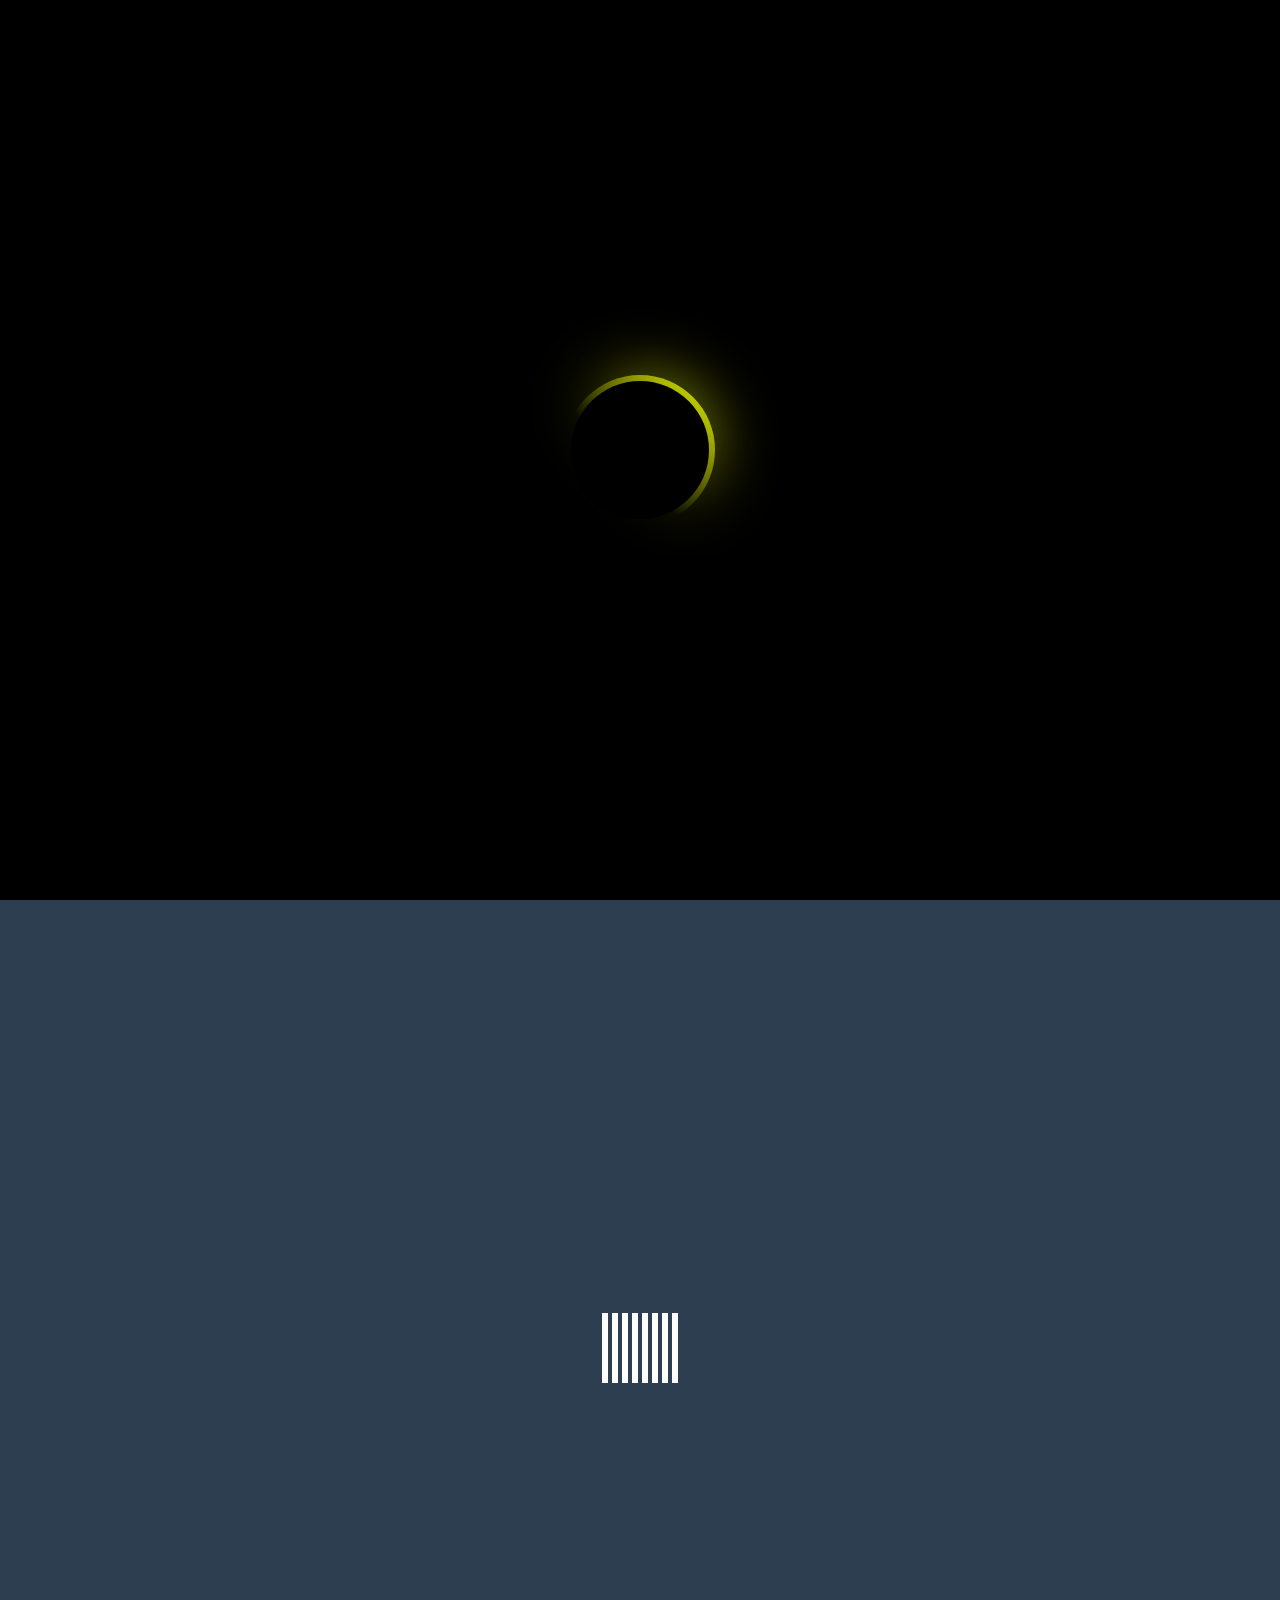
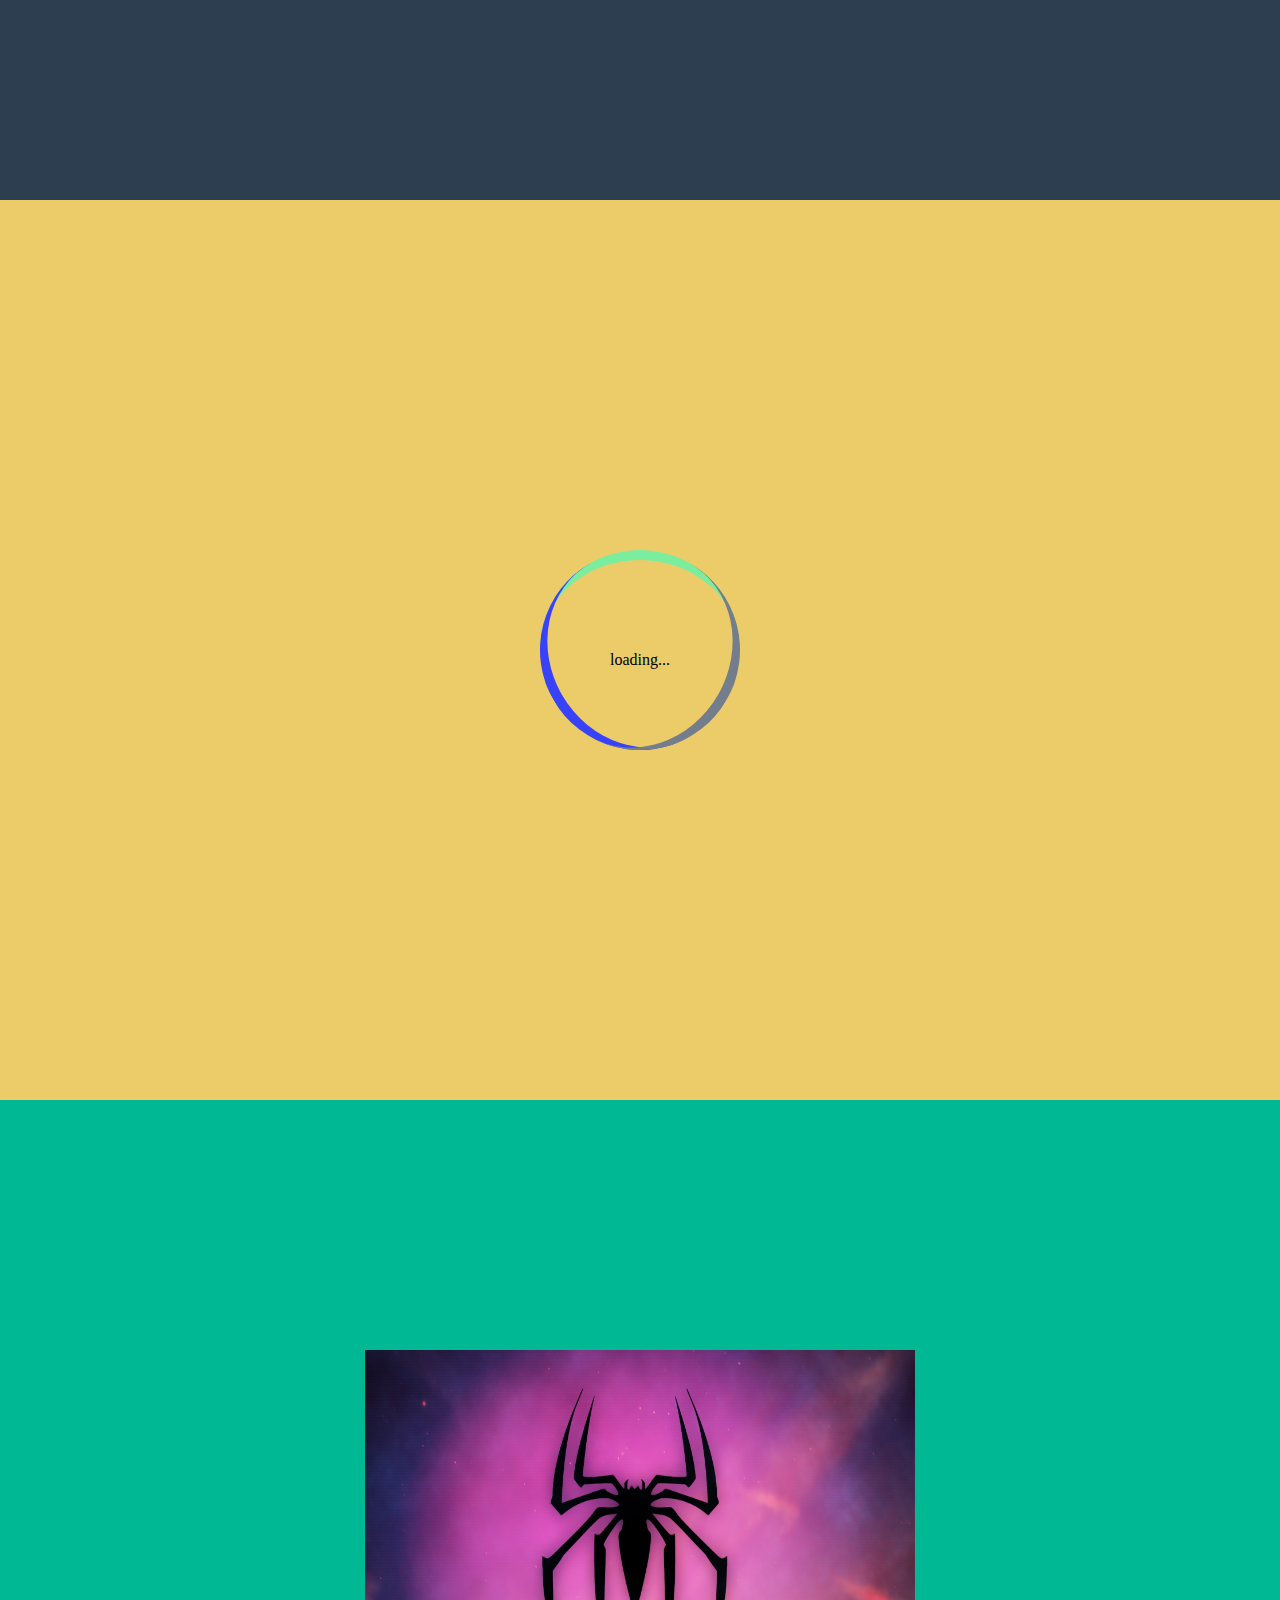
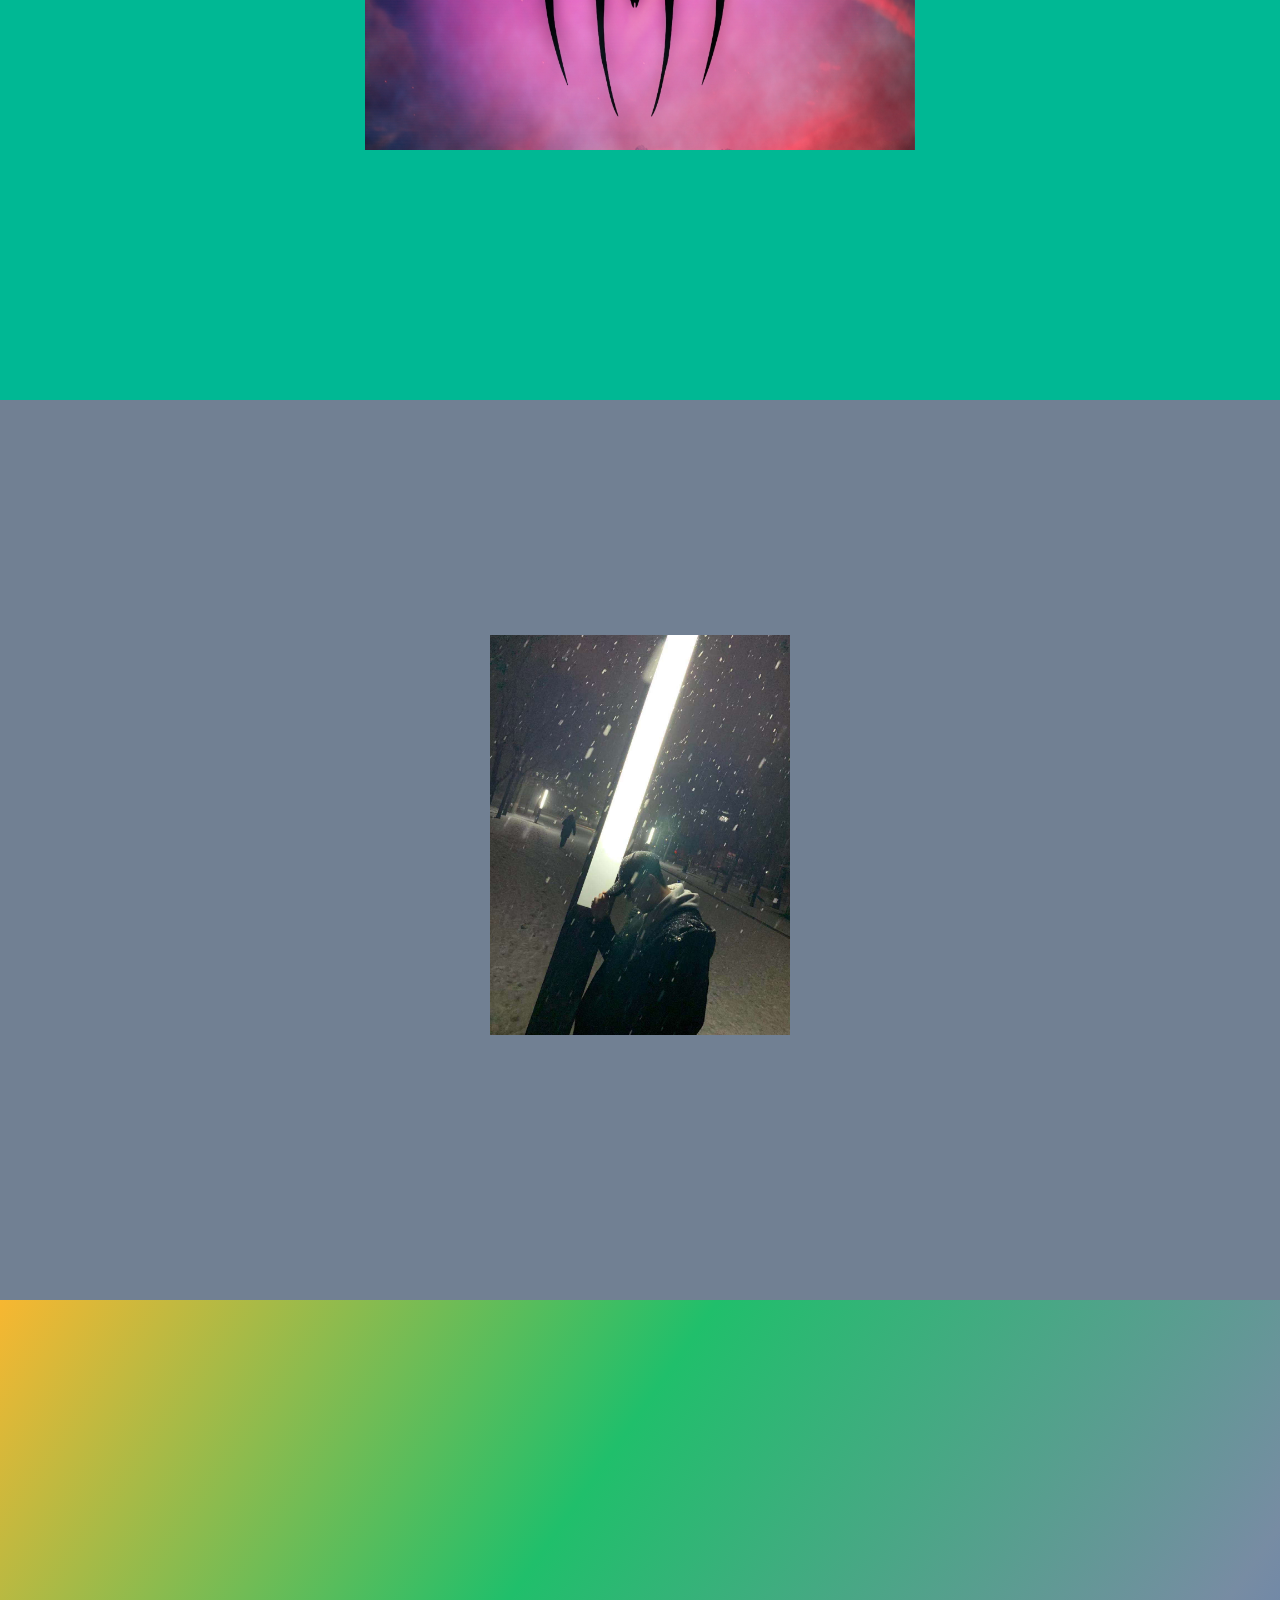
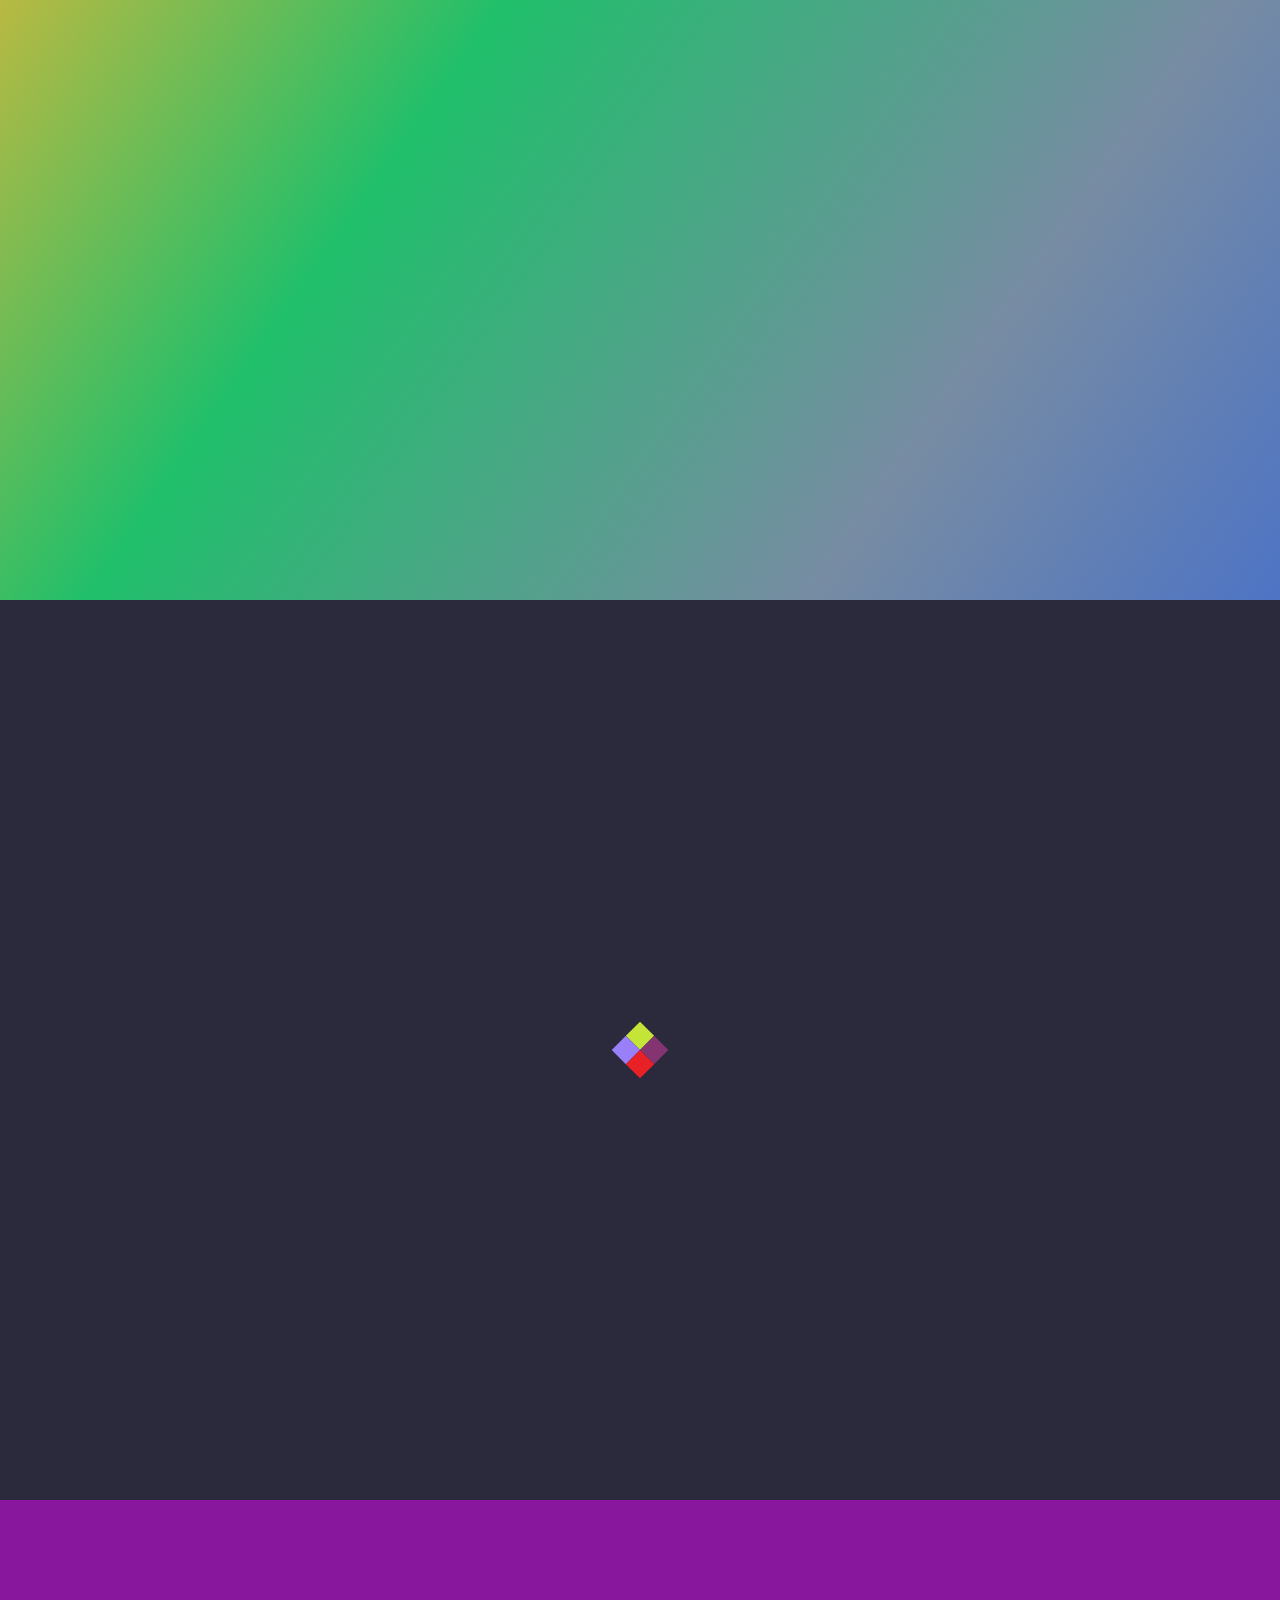
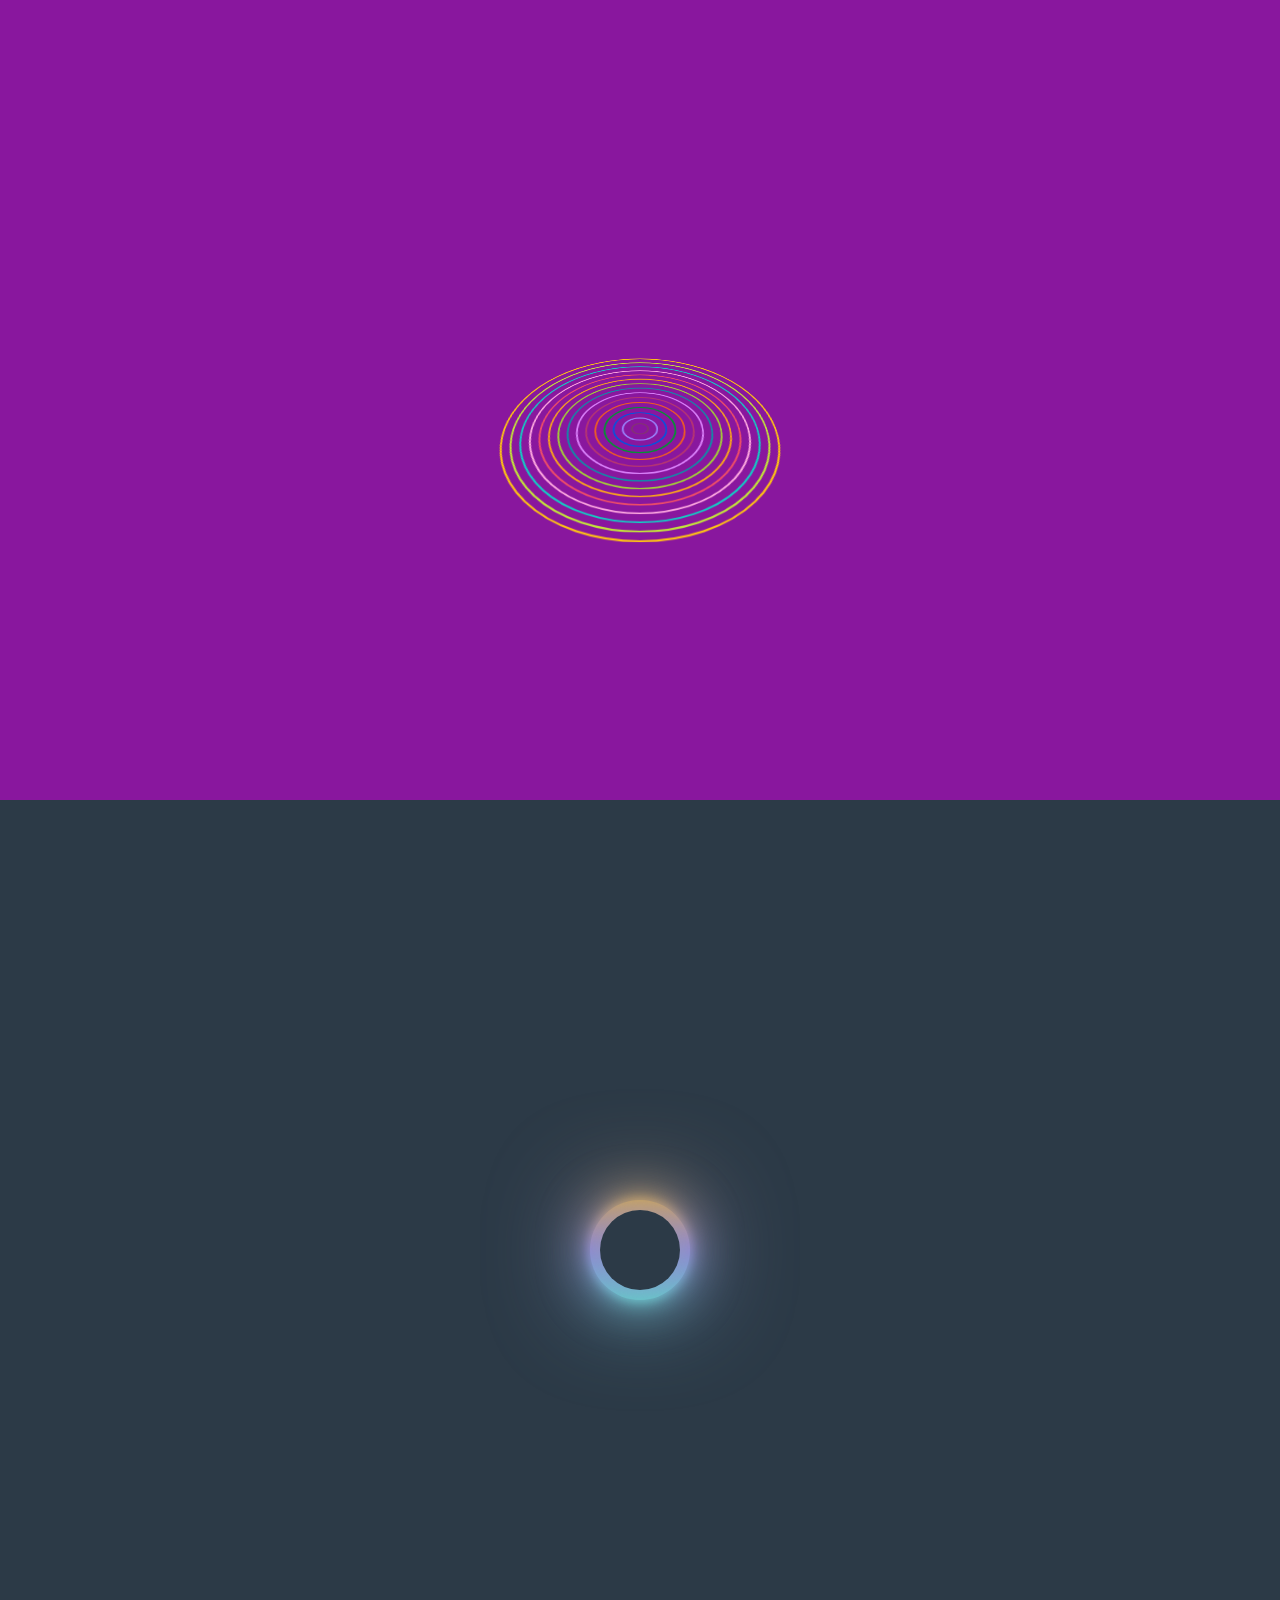
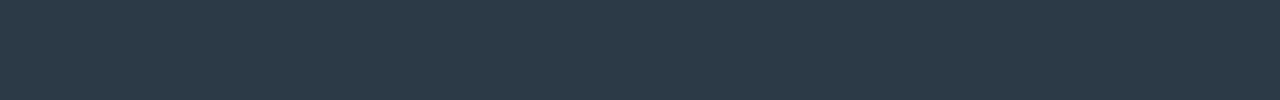
<file: index.html>
<!DOCTYPE html>
<html lang="zh-CN">
<head>
    <meta charset="UTF-8">
    <meta name="viewport" content="width=device-width, initial-scale=1.0">
    <title>Document</title>
    <style>
        * {
            padding: 0; 
            margin: 0;
            box-sizing: border-box;
        }
        .box {
            width: 100%;
            height: 100vh;
            background-size: cover;
            background-attachment: fixed;
        }
        
    </style>
    <link rel="stylesheet" href="./style/b1.css">
    <link rel="stylesheet" href="./style/b2.css">
    <link rel="stylesheet" href="./style/b3.css">
    <link rel="stylesheet" href="./style/b4.css">
    <link rel="stylesheet" href="./style/b5.css">
    <link rel="stylesheet" href="./style/b6.css">
    <link rel="stylesheet" href="./style/b7.css">
    <link rel="stylesheet" href="./style/b8.css">
    <link rel="stylesheet" href="./style/b9.css">
</head>
<body>
    <!-- FIXME: 第一页 -->
    <div class="box box1">
        <div class="b1"></div>
    </div>
    <!-- FIXME: 第二页 -->
    <div class="box box2">
        <div class="b2">
            <div class="bar bar1"></div>
            <div class="bar bar2"></div>
            <div class="bar bar3"></div>
            <div class="bar bar4"></div>
            <div class="bar bar5"></div>
            <div class="bar bar6"></div>
            <div class="bar bar7"></div>
            <div class="bar bar8"></div>
        </div>
    </div>
    <!-- FIXME:第三页 -->
    <div class="box box3">
        <div class="b3">
            <span>loading...</span>
        </div>
    </div>
    <!-- FIXME:第四页 -->
    <div class="box box4">
        <div class="b4">
            <div class="slide slideActive">
                <img src="./image/background-img1.jpg" alt="">
            </div>
            <div class="slide">
                <img src="./image/background-img2.jpg" alt="">
            </div>
            <div class="slide">
                <img src="./image/background-img3.jpg" alt="">
            </div>
            <div class="slide">
                <img src="./image/background-img4.jpg" alt="">
            </div>
            <div class="slide">
                <img src="./image/background-img5.jpg" alt="">
            </div>
            <div class="slide">
                <img src="./image/background-img6.jpg" alt="">
            </div>
            <div class="slide">
                <img src="./image/background-img7.jpg" alt="">
            </div>
        </div>
    </div>
    <div class="box box5">
        <div class="b5">
            <img src="./image/01.jpg" alt="">
            <img src="./image/01.jpg" alt="">
            <img src="./image/01.jpg" alt="">
            <img src="./image/01.jpg" alt="">
        </div>
    </div>
    <div class="box box6"></div>
    <div class="box box7">
        <div class="b7">
            <span></span>
            <span></span>
            <span></span>
            <span></span>
        </div>
    </div>
    <div class="box box8">
        <div class="b8">
            <span></span>
            <span></span>
            <span></span>
            <span></span>
            <span></span>
            <span></span>
            <span></span>
            <span></span>
            <span></span>
            <span></span>
            <span></span>
            <span></span>
            <span></span>
            <span></span>
            <span></span>
        </div>
    </div>
    <div class="box box9">
        <div class="b9">
            <span></span>
            <span></span>
            <span></span>
            <span></span>
        </div>
    </div>


    <script>
        const b4 = document.querySelector('.b4')
        const slides = document.querySelectorAll('.slide')
        let slideIndex = 0;
        function showImg() {
            console.log(slideIndex)
            slides[slideIndex].classList.remove('slideActive')
            slideIndex++
            if(slideIndex >= slides.length) {
                slideIndex = 0
            }
            slides[slideIndex].classList.add('slideActive')
        }
        b4.addEventListener('animationstart',() => {
            setInterval(showImg,2000)
        })
    </script>
</body>
</html>
</file>
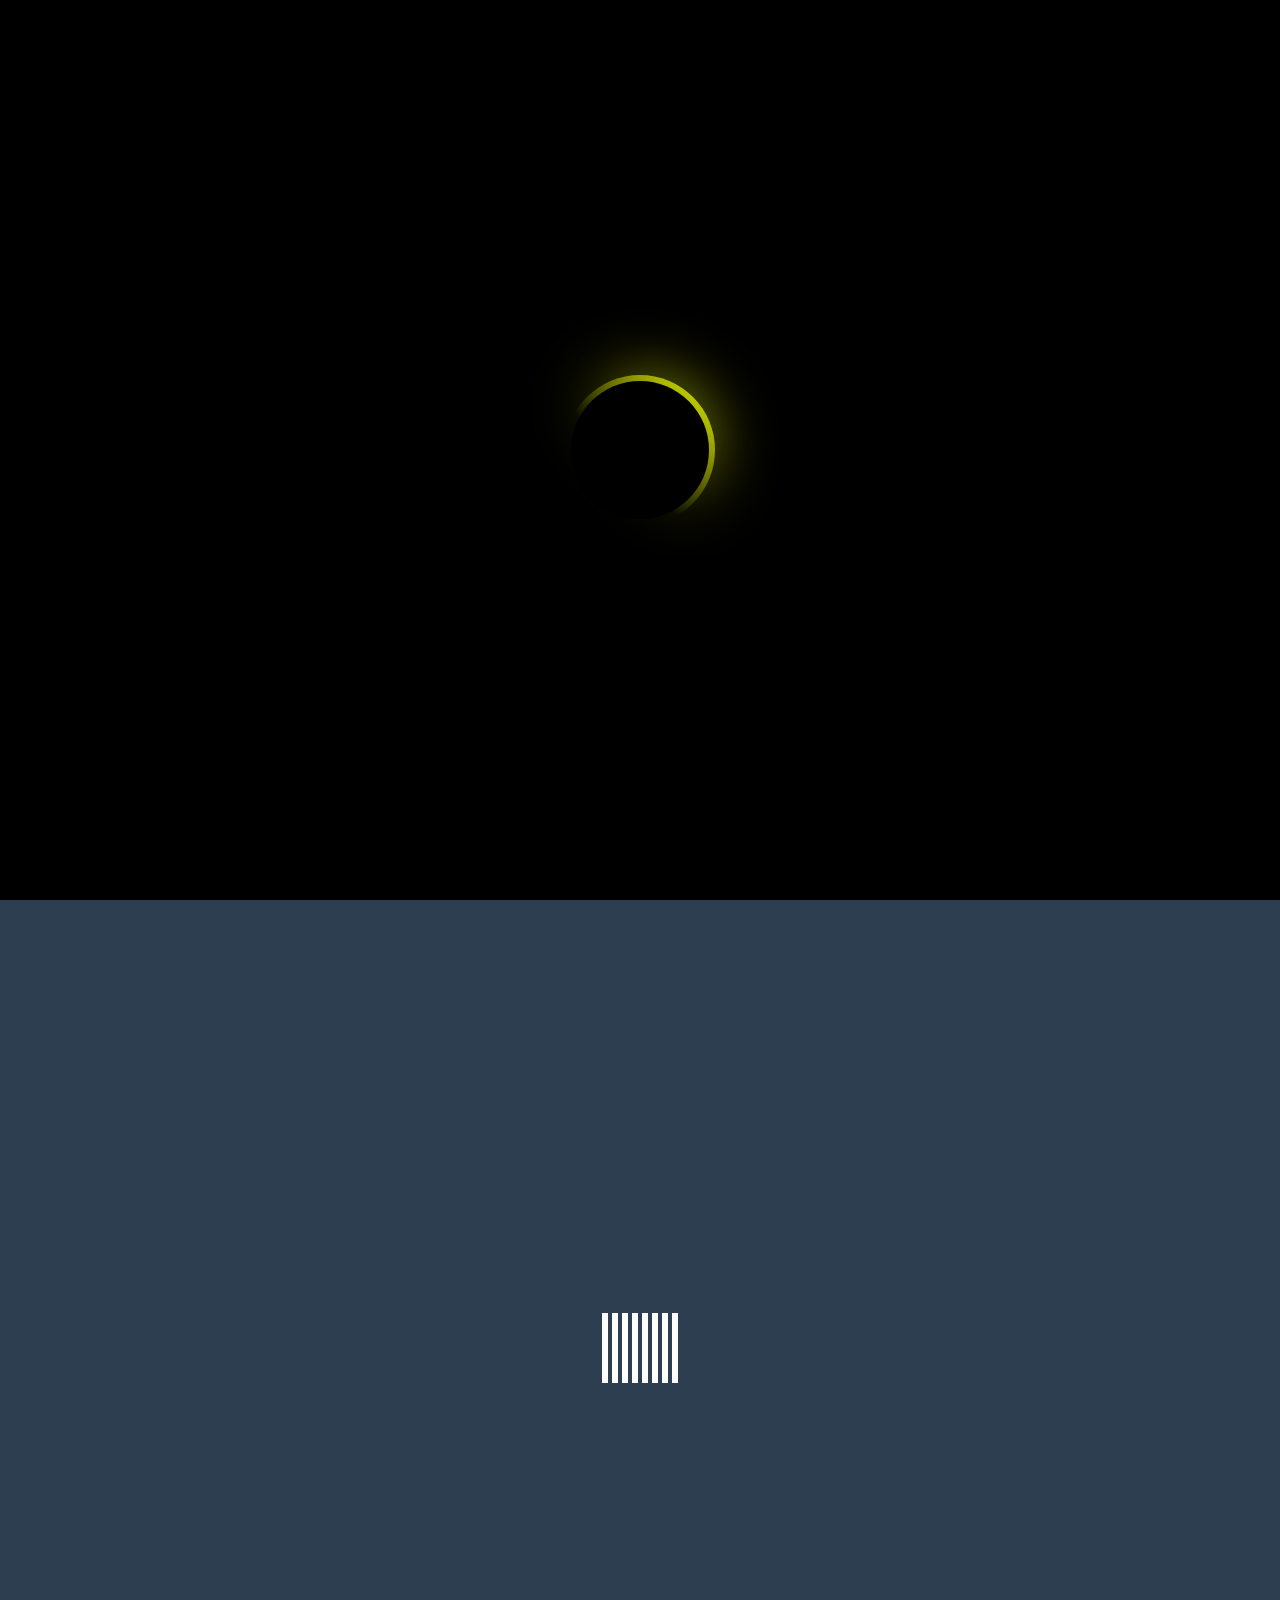
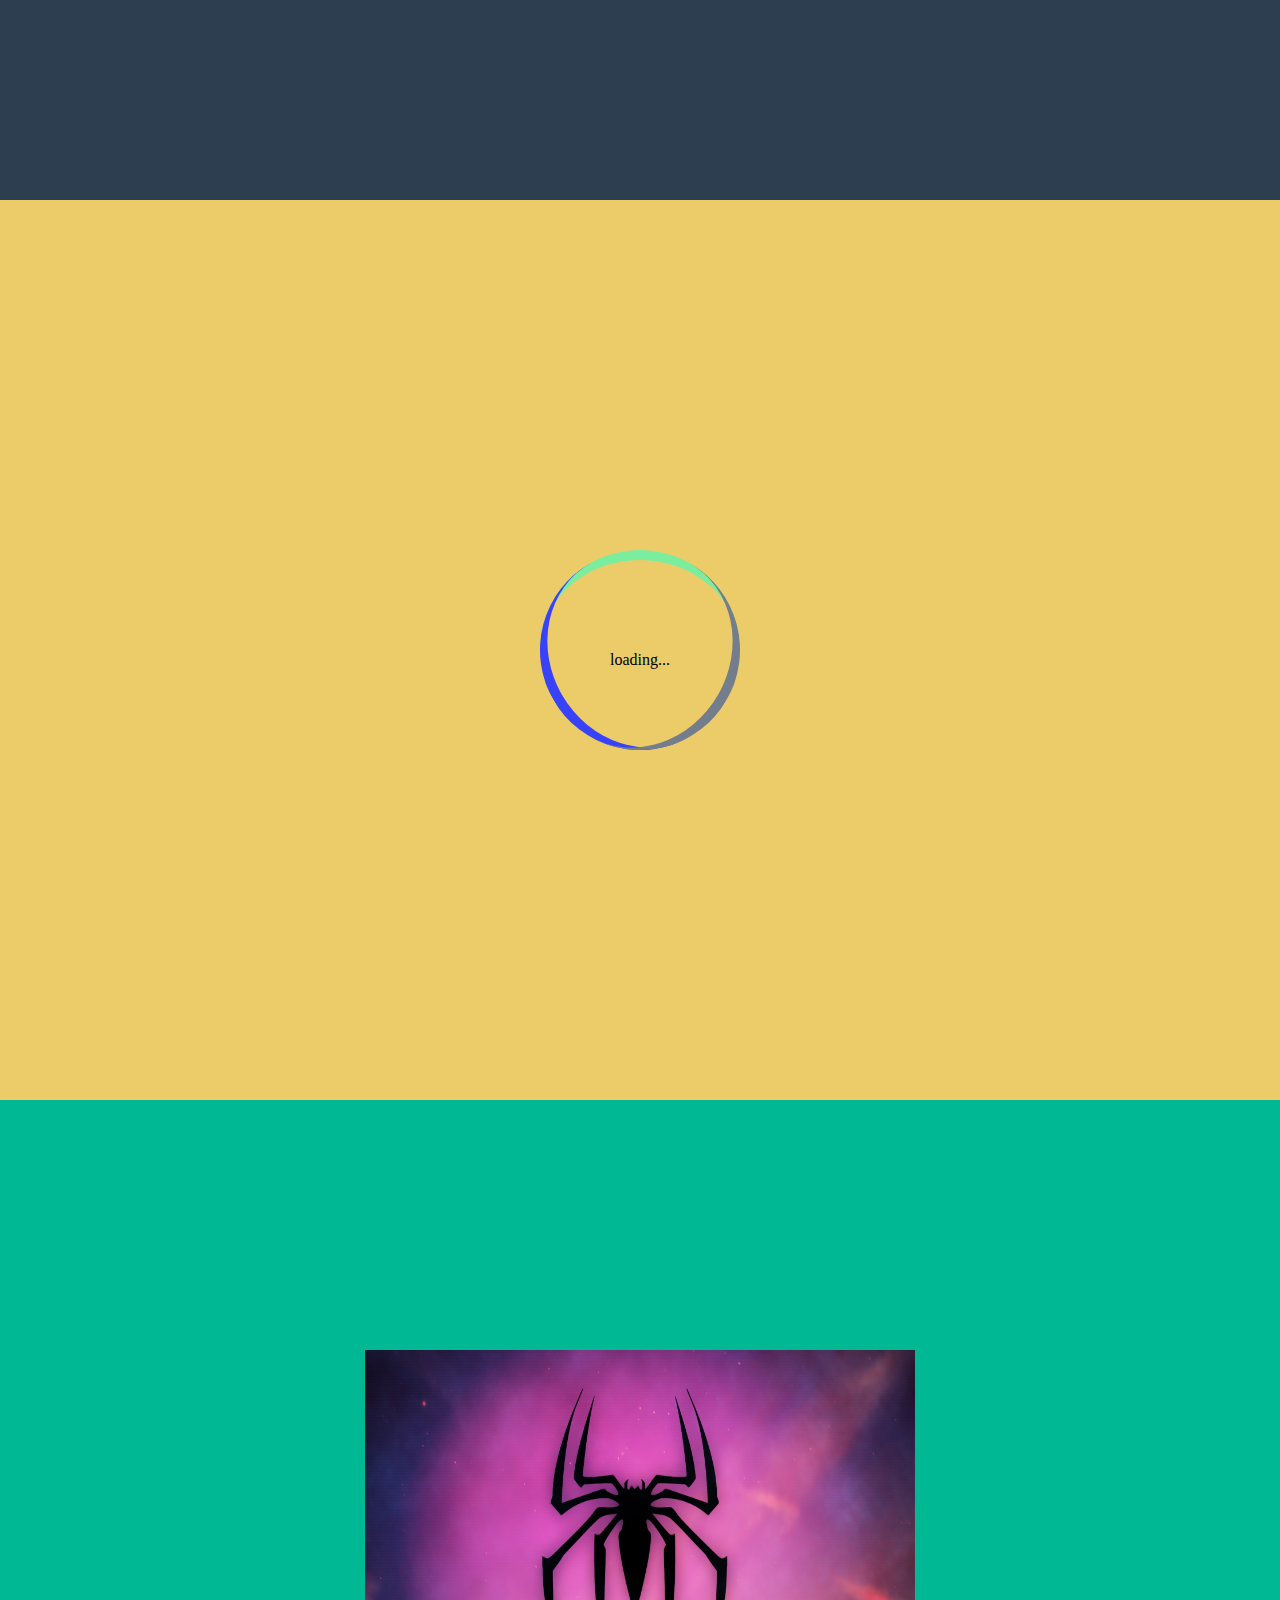
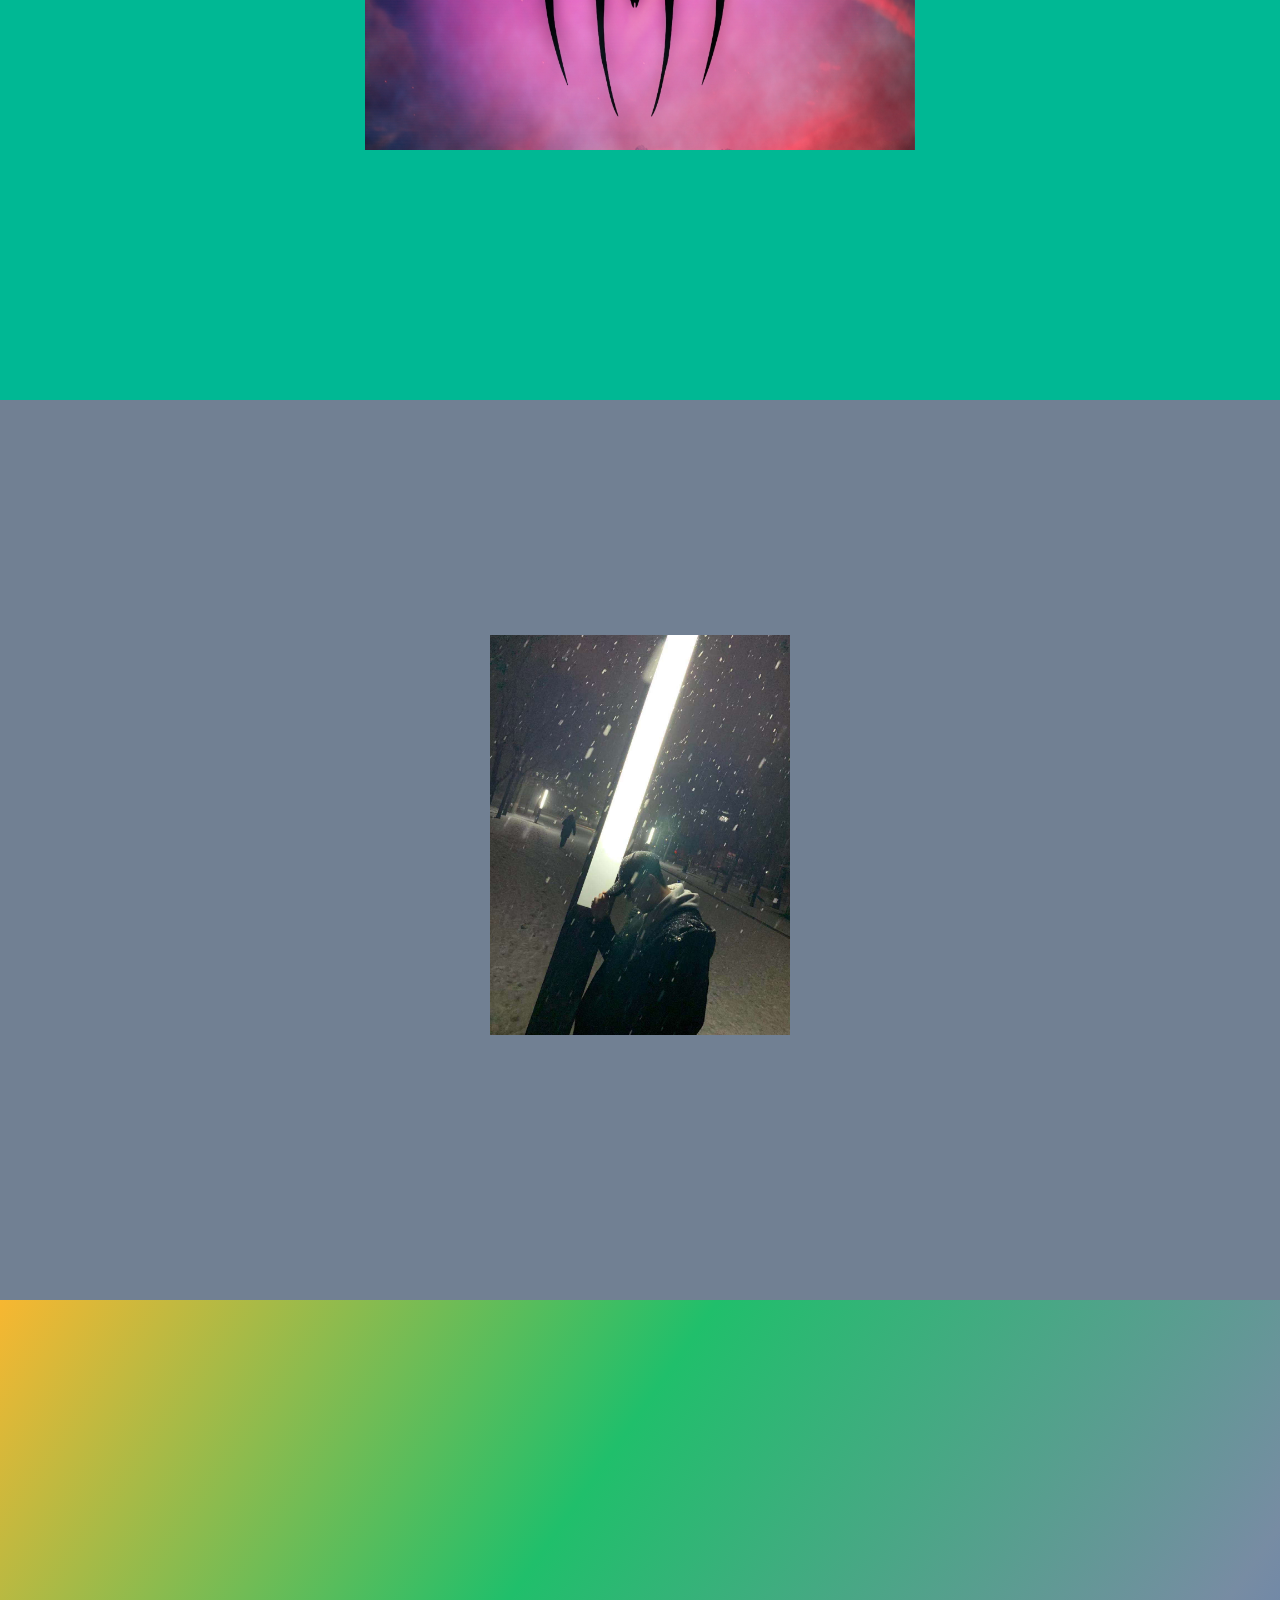
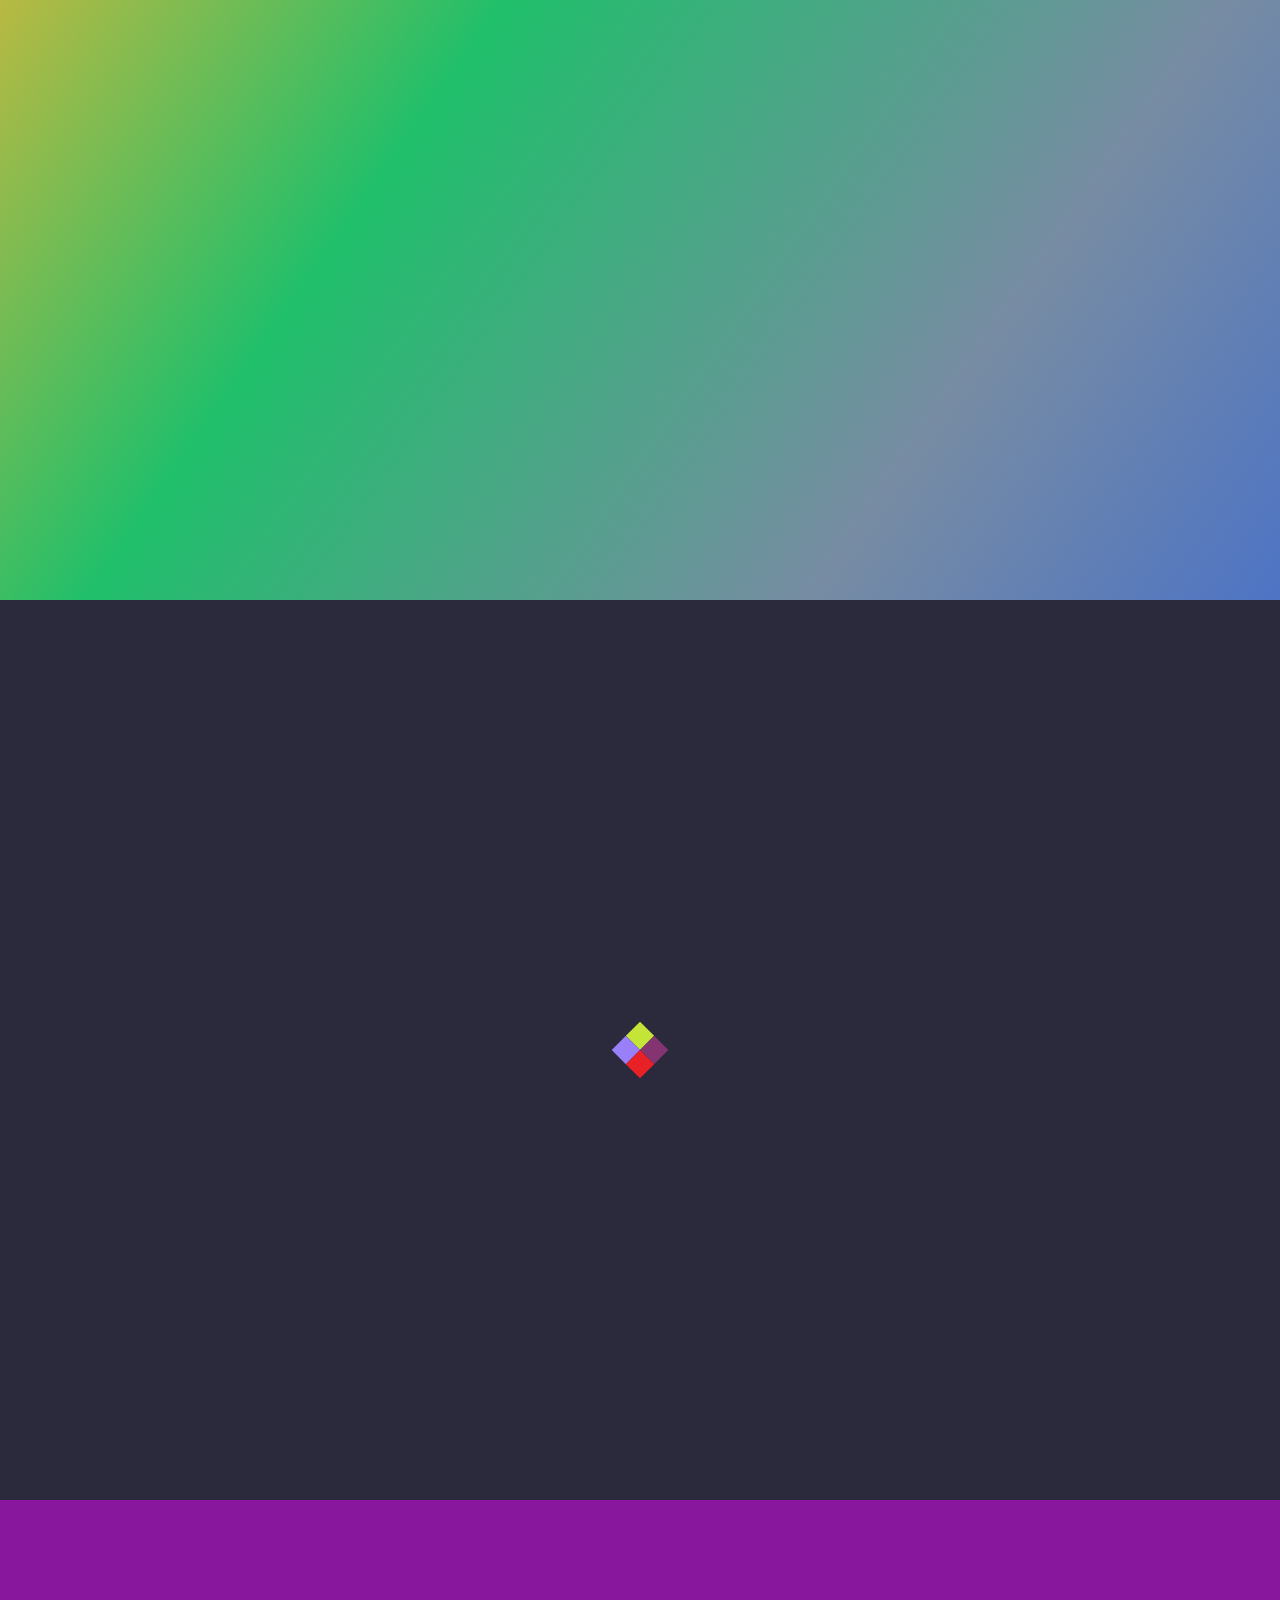
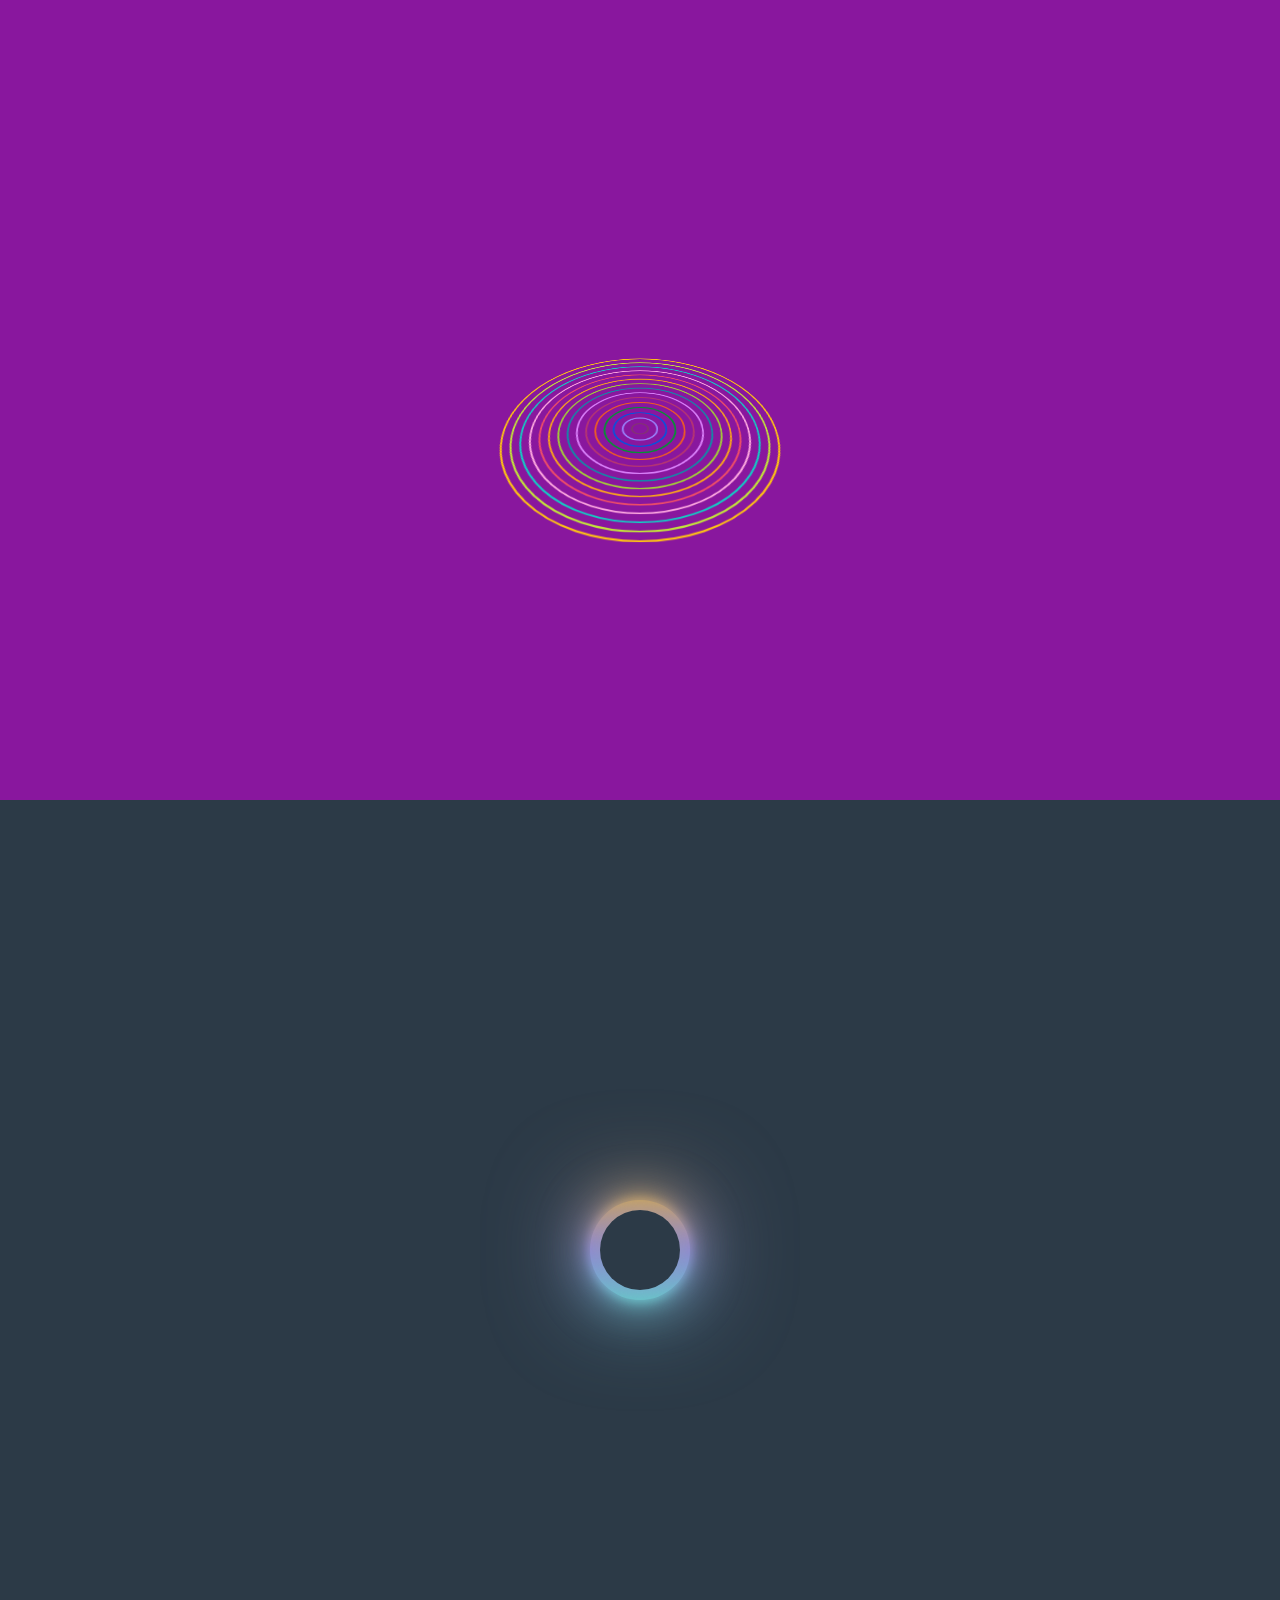
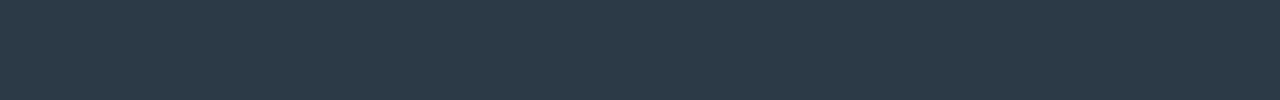
<file: indedx.html>
<!DOCTYPE html>
<html lang="zh-CN">
<head>
    <meta charset="UTF-8">
    <meta name="viewport" content="width=device-width, initial-scale=1.0">
    <title>Document</title>
    <style>
        * {
            padding: 0; 
            margin: 0;
            box-sizing: border-box;
        }
        .box {
            width: 100%;
            height: 100vh;
            background-size: cover;
            background-attachment: fixed;
        }
        
    </style>
    <link rel="stylesheet" href="./style/b1.css">
    <link rel="stylesheet" href="./style/b2.css">
    <link rel="stylesheet" href="./style/b3.css">
    <link rel="stylesheet" href="./style/b4.css">
    <link rel="stylesheet" href="./style/b5.css">
    <link rel="stylesheet" href="./style/b6.css">
    <link rel="stylesheet" href="./style/b7.css">
    <link rel="stylesheet" href="./style/b8.css">
    <link rel="stylesheet" href="./style/b9.css">
</head>
<body>
    <!-- FIXME: 第一页 -->
    <div class="box box1">
        <div class="b1"></div>
    </div>
    <!-- FIXME: 第二页 -->
    <div class="box box2">
        <div class="b2">
            <div class="bar bar1"></div>
            <div class="bar bar2"></div>
            <div class="bar bar3"></div>
            <div class="bar bar4"></div>
            <div class="bar bar5"></div>
            <div class="bar bar6"></div>
            <div class="bar bar7"></div>
            <div class="bar bar8"></div>
        </div>
    </div>
    <!-- FIXME:第三页 -->
    <div class="box box3">
        <div class="b3">
            <span>loading...</span>
        </div>
    </div>
    <div class="box box4">
        <div class="b4">
            <div class="slide slideActive">
                <img src="./image/background-img1.jpg" alt="">
            </div>
            <div class="slide">
                <img src="./image/background-img2.jpg" alt="">
            </div>
            <div class="slide">
                <img src="./image/background-img3.jpg" alt="">
            </div>
            <div class="slide">
                <img src="./image/background-img4.jpg" alt="">
            </div>
            <div class="slide">
                <img src="./image/background-img5.jpg" alt="">
            </div>
            <div class="slide">
                <img src="./image/background-img6.jpg" alt="">
            </div>
            <div class="slide">
                <img src="./image/background-img7.jpg" alt="">
            </div>
        </div>
    </div>
    <div class="box box5">
        <div class="b5">
            <img src="./image/01.jpg" alt="">
            <img src="./image/01.jpg" alt="">
            <img src="./image/01.jpg" alt="">
            <img src="./image/01.jpg" alt="">
        </div>
    </div>
    <div class="box box6"></div>
    <div class="box box7">
        <div class="b7">
            <span></span>
            <span></span>
            <span></span>
            <span></span>
        </div>
    </div>
    <div class="box box8">
        <div class="b8">
            <span></span>
            <span></span>
            <span></span>
            <span></span>
            <span></span>
            <span></span>
            <span></span>
            <span></span>
            <span></span>
            <span></span>
            <span></span>
            <span></span>
            <span></span>
            <span></span>
            <span></span>
        </div>
    </div>
    <div class="box box9">
        <div class="b9">
            <span></span>
            <span></span>
            <span></span>
            <span></span>
        </div>
    </div>


    <script>
        const b4 = document.querySelector('.b4')
        const slides = document.querySelectorAll('.slide')
        let slideIndex = 0;
        function showImg() {
            console.log(slideIndex)
            slides[slideIndex].classList.remove('slideActive')
            slideIndex++
            if(slideIndex >= slides.length) {
                slideIndex = 0
            }
            slides[slideIndex].classList.add('slideActive')
        }
        b4.addEventListener('animationstart',() => {
            setInterval(showImg,2000)
        })
    </script>
</body>
</html>
</file>
<file: style/b1.css>
.box1 {
    display: flex;
    justify-content: center;
    align-items: center;
    min-height: 100vh;
    background-color: #000;
}
.b1 {
    position: relative;
    width: 150px;
    height: 150px;
    border-radius: 50%;
    background:linear-gradient(45deg,transparent,
    transparent 40%,#e5f403);
    animation: b1_animate 2s linear infinite;
}

@keyframes b1_animate {
    0% {
        transform: rotate(0deg);
        filter: hue-rotate(0deg);
    }
    100% {
        transform: rotate(360deg);
        filter: hue-rotate(360deg);
    }
}


.b1::before {
    content:'';
    position: absolute;
    top: 6px;
    left: 6px;
    right: 6px;
    bottom: 6px;
    background: #000;
    border-radius: 50%;
    z-index: 1000;
}
.b1::after {
    content:'';
    position: absolute;
    top: 0px;
    left: 0px;
    right:0px;
    bottom: 0px;
    background: linear-gradient(45deg,transparent,
    transparent 40%,#e5f403);
    border-radius: 50%;
    z-index: 1;
    filter: blur(30px);
}
</file>
<file: style/b2.css>
.box2 {
    position: relative;
    background-color: #2c3e50;
}
.b2 {
    position: absolute;
    top: 50%;
    left: 50%;
    transform: translate(-50%,-50%);
}

.bar {
    width: 6px;
    height: 70px;
    background-color: #fff;
    display: inline-block;
    transform-origin: bottom center;
    animation: loading 1s ease-in-out infinite;
}

.bar1 {
    animation-delay: .1s;
}
.bar2 {
    animation-delay: .2s;
}
.bar3 {
    animation-delay: .3s;
}
.bar4 {
    animation-delay: .4s;
}
.bar5 {
    animation-delay: .5s;
}
.bar6 {
    animation-delay: .6s;
}
.bar7 {
    animation-delay: .7s;
}
.bar8 {
    animation-delay: .8s;
}

@keyframes loading {
    0% {
        background-color: #fff;
        transform: scaleY(.1);
    }
    50% {
        background-color: #2ecc71;
        transform: scaleY(1);
    }
    100% {
        background-color: transparent;
        transform: scaleY(.1);
    }
}
</file>
<file: style/b3.css>
.box3 {
    background-color: #eccc68;
    display: flex;
    justify-content: center;
    align-items: center;
}
.b3 {
    width: 200px;
    height: 200px;
    border-radius: 50%;
    border-top: 10px solid #7bed9f;
    position: relative;
    animation: b3_a1 2s infinite linear;
}

.b3::after,
.b3::before {
    content: '';
    position: absolute;
    width: 100%;
    height: 100%;
    top: -10px;
    left: 0;
    border-radius: 50%;
}
.b3::after {
  border-top: 10px solid #747d8c;
  transform: rotate(120deg);
}
.b3::before {
    border-top: 10px solid #3742fa;
    transform: rotate(240deg);
}

.b3 span {
  position: absolute;
  top: 0;
  left: 0;
  width: 200px;
  height: 200px;
  text-align: center;
  line-height: 200px;
  animation: b3_a2 2s linear infinite;
}


@keyframes b3_a1 {
  to {
    transform: rotate(360deg);
  }
}
@keyframes b3_a2 {
  to {
    transform: rotate(-360deg);
  }
}
</file>
<file: style/b4.css>
.box4 {
    display: flex;
    justify-content: center;
    align-items: center;
    box-sizing: border-box;
    perspective: 1000px;
    background-color: #00b894;
}
.b4 {
    width: 550px;
    height: 400px;
    position: relative;
    transform-style: preserve-3d;
    animation: b4_rotate 4s linear infinite;
}
@keyframes b4_rotate {
    0% {
        transform: rotateY(90deg);
    }
    50% {
        transform: rotateY(270deg);
    }
    100% {
        transform: rotateY(450deg);
    }
}
.slide {
    position: absolute;
    top: 0;
    left: 0;
    width: 100%;
    height: 100%;
    display: none;
}
.slide img {
    width: 100%;
    height: 100%;
}
.slideActive {
    display: block;
}
</file>
<file: style/b5.css>
.box5 {
    display: flex;
    justify-content: center;
    align-items: center;
    background-color: #718093;
}
.b5 {
    position: relative;
    width: 300px;
    height: 550px;
    background-color: rgba(0,0,0,0);
    transition: all .5s;
}
.b5 img {
    width: 100%;
    position: absolute;
    top: 60px;
    transition: all .5s;
}

.b5:hover img:nth-child(4) {
    transform: translate(120px,-120px);
    opacity: 1;
}
.b5:hover img:nth-child(3) {
    transform: translate(100px,-100px);
    opacity: .6;
}
.b5:hover img:nth-child(2) {
    transform: translate(80px,-80px);
    opacity: .4;
}
.b5:hover img:nth-child(1) {
    transform: translate(60px,-60px);
    opacity: .2;
}
</file>
<file: style/b6.css>
.box6 {
    background: linear-gradient(125deg,#f7b731,#20bf6b,#778ca3,#3867d6,#fc5c65,#3867d6,#778ca3,#20bf6b,#f7b731);
    background-size: 400%;
    background-repeat: no-repeat;
    animation: moveBody 15s infinite linear;
}
@keyframes moveBody {
    0% {
        background-position: 0% 50%;
    }
    50% {
        background-position: 100% 50%;
    }
    0% {
        background-position: 0% 50%;
    }
}
</file>
<file: style/b7.css>
.box7 {
    background-color: #2a2a3c;
    position: relative;
}
.b7 {
    position: absolute;
    top: 50%;
    left: 50%;
    transform: translate(-50%,-50%) rotate(45deg);
    width: 40px;
    height: 40px;
    animation: a1 1s infinite linear;
}
.b7 span {
    position: absolute;
    display: block;
    width: 20px;
    height: 20px;
    animation: a2 1s infinite linear;
}
.b7 span:nth-child(1) {
    top: 0;
    left: 0;
    background-color: #C4E538;
}
.b7 span:nth-child(2) {
    bottom: 0;
    left: 0;
    background-color: #9980FA;
}
.b7 span:nth-child(3) {
    top: 0;
    right: 0;
    background-color: #833471;
}
.b7 span:nth-child(4) {
    bottom: 0;
    right: 0;
    background-color: #EA2027;
}

@keyframes a1 {
    65% {
        width: 70px;
        height: 70px;
    }
    100% {
        width: 40px;
        height: 40px; 
    }
}

@keyframes a2 {
    65% {
        transform: rotate(-40deg);
    }
}
</file>
<file: style/b8.css>
.box8 {
    display: flex;
    justify-content: center;
    align-items: center;
    background-color: #89179e;
    min-height: 100vh;
}
.b8 {
    position: relative;
    width: 300px;
    height: 300px;
    border-radius: 50%;
    transform-style: preserve-3d;
    transform: perspective(500px) rotateX(60deg);
}
.b8 span {
    position: absolute;
    display: block;
    box-sizing: border-box;
    border-radius: 50%;
    transform: translateZ(-100px);
    animation: b8_a1 2.5s infinite linear;
}

@keyframes b8_a1 {
    0%, 100% {
        transform: translateZ(-100px);
    }
    50% {
        transform: translateZ(100px);
    }
}

.b8 span:nth-child(1) {
    top: 0;
    left: 0;
    right: 0;
    bottom: 0;
    border: 2px solid #FFC312;
    animation-delay: 1.5s;
}
.b8 span:nth-child(2) {
    top: 10px;
    left: 10px;
    right: 10px;
    bottom: 10px;
    border: 2px solid #C4E538;
    animation-delay: 1.4s;
}
.b8 span:nth-child(3) {
    top: 20px;
    left: 20px;
    right: 20px;
    bottom: 20px;
    border: 2px solid #12CBC4;
    animation-delay: 1.3s;
}
.b8 span:nth-child(4) {
    top: 30px;
    left: 30px;
    right: 30px;
    bottom: 30px;
    border: 2px solid #FDA7DF;
    animation-delay: 1.2s;
}
.b8 span:nth-child(5) {
    top: 40px;
    left: 40px;
    right: 40px;
    bottom: 40px;
    border: 2px solid #ED4C67;
    animation-delay: 1.1s;
}
.b8 span:nth-child(6) {
    top: 50px;
    left: 50px;
    right: 50px;
    bottom: 50px;
    border: 2px solid #F79F1F;
    animation-delay: 1s;
}
.b8 span:nth-child(7) {
    top: 60px;
    left: 60px;
    right: 60px;
    bottom: 60px;
    border: 2px solid #A3CB38;
    animation-delay: .9s;
}
.b8 span:nth-child(8) {
    top: 70px;
    left: 70px;
    right: 70px;
    bottom: 70px;
    border: 2px solid #1289A7;
    animation-delay: .8s;
}
.b8 span:nth-child(9) {
    top: 80px;
    left: 80px;
    right: 80px;
    bottom: 80px;
    border: 2px solid #D980FA;
    animation-delay: .7s;
}
.b8 span:nth-child(10) {
    top: 90px;
    left: 90px;
    right: 90px;
    bottom: 90px;
    border: 2px solid #B53471;
    animation-delay: .6s;
}
.b8 span:nth-child(11) {
    top: 100px;
    left: 100px;
    right: 100px;
    bottom: 100px;
    border: 2px solid #EE5A24;
    animation-delay: .5s;
}
.b8 span:nth-child(12) {
    top: 110px;
    left: 110px;
    right: 110px;
    bottom: 110px;
    border: 2px solid #009432;
    animation-delay: .4s;
}
.b8 span:nth-child(13) {
    top: 120px;
    left: 120px;
    right: 120px;
    bottom: 120px;
    border: 2px solid #0652DD;
    animation-delay: .3s;
}
.b8 span:nth-child(14) {
    top: 130px;
    left: 130px;
    right: 130px;
    bottom: 130px;
    border: 2px solid #9980FA;
    animation-delay: .2s;
}
.b8 span:nth-child(15) {
    top: 140px;
    left: 140px;
    right: 140px;
    bottom: 140px;
    border: 2px solid #833471;
    animation-delay: .1s;
}
</file>
<file: style/b9.css>
.box9 {
    display: flex;
    justify-content: center;
    align-items: center;
    background-color: #2C3A47;
}
.b9 {
    position: relative;
    width: 100px;
    height: 100px;
    background: linear-gradient(#e1b12c,#8c7ae6,#55E6C1);
    border-radius: 50%;
    animation: b9_a1 .5s linear infinite;
}
@keyframes b9_a1 {
    0% {
        transform: rotate(0deg);
    }
    100% {
        transform: rotate(360deg);
    }
}
.b9 span {
    position: absolute;
    width: 100%;
    height: 100%;
    background: linear-gradient(#e1b12c,#8c7ae6,#55E6C1);
    border-radius: 50%;
}
.b9 span:nth-child(1) {
    filter: blur(5px);
}
.b9 span:nth-child(2) {
    filter: blur(10px);
}
.b9 span:nth-child(3) {
    filter: blur(25px);
}
.b9 span:nth-child(4) {
    filter: blur(50px);
}
.b9::after {
    content: '';
    position: absolute;
    top: 10px;
    left: 10px;
    right: 10px;
    bottom: 10px;
    border-radius: 50%;
    background-color: #2C3A47;
}
</file>
